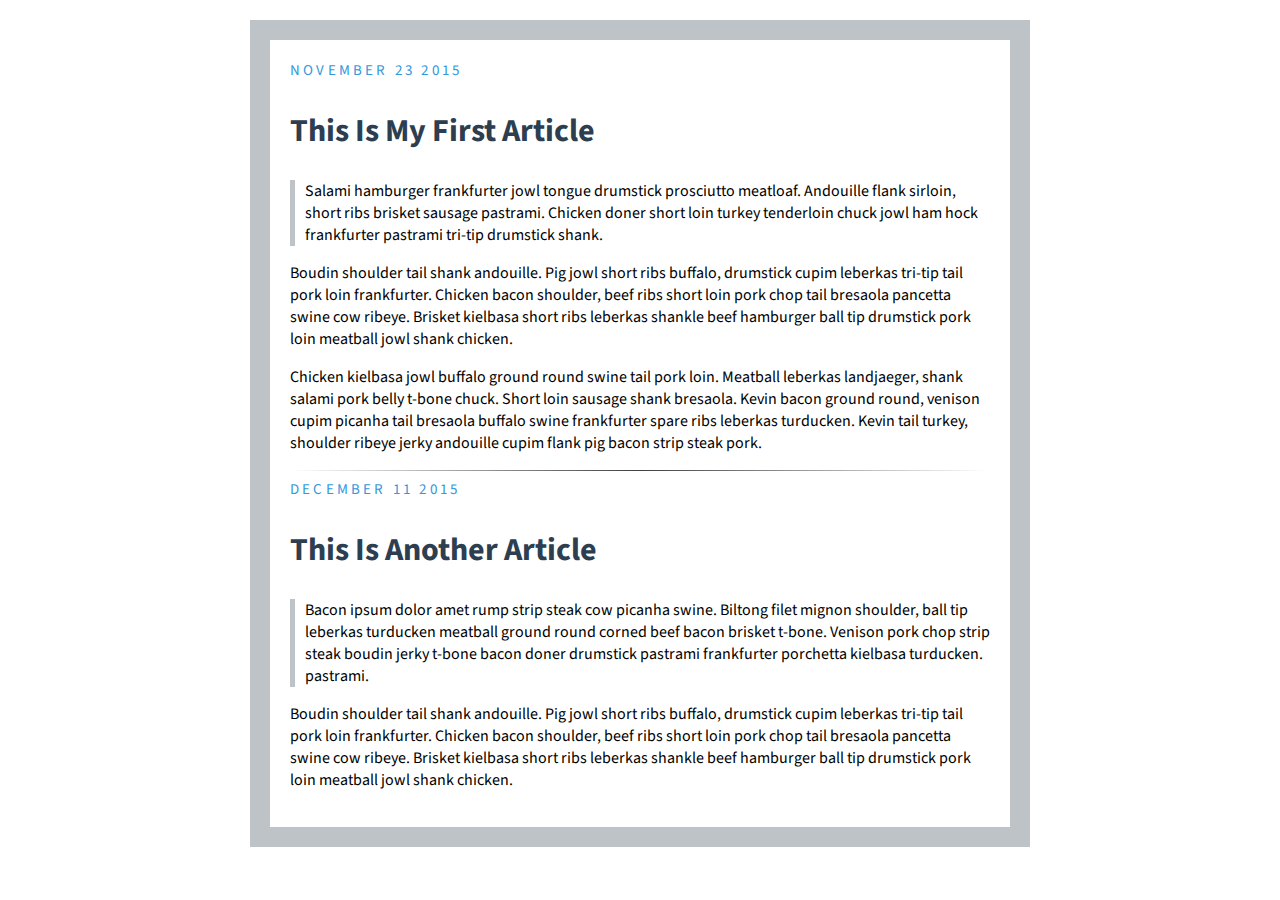
<file: resume_page/minimalistblog.html>
<!DOCTYPE html>
<html>
<head>
	<title>Article</title>
	<link rel="stylesheet" type="text/css" href="blogstyle.css">
	<link href="https://fonts.googleapis.com/css?family=Source+Sans+Pro:400,700" rel="stylesheet">
</head>
<body>

<div class="post">
	<div class="date">november 23 2015</div>
	<h2>This Is My First Article</h2>
	<p class="quote">Salami hamburger frankfurter jowl tongue drumstick prosciutto meatloaf. Andouille flank sirloin, short ribs brisket sausage pastrami. Chicken doner short loin turkey tenderloin chuck jowl ham hock frankfurter pastrami tri-tip drumstick shank. 
	</p> 
	<p>Boudin shoulder tail shank andouille. Pig jowl short ribs buffalo, drumstick cupim leberkas tri-tip tail pork loin frankfurter. Chicken bacon shoulder, beef ribs short loin pork chop tail bresaola pancetta swine cow ribeye. Brisket kielbasa short ribs leberkas shankle beef hamburger ball tip drumstick pork loin meatball jowl shank chicken.
	</p> 
	<p>Chicken kielbasa jowl buffalo ground round swine tail pork loin. Meatball leberkas landjaeger, shank salami pork belly t-bone chuck. Short loin sausage shank bresaola. Kevin bacon ground round, venison cupim picanha tail bresaola buffalo swine frankfurter spare ribs leberkas turducken. Kevin tail turkey, shoulder ribeye jerky andouille cupim flank pig bacon strip steak pork. 
	</p>

</div>
<hr>
<div class="post">
	<div class="date">december 11 2015</div>
	<h2>This Is Another Article</h2>

	<p class="quote">Bacon ipsum dolor amet rump strip steak cow picanha swine. Biltong filet mignon shoulder, ball tip leberkas turducken meatball ground round corned beef bacon brisket t-bone. Venison pork chop strip steak boudin jerky t-bone bacon doner drumstick pastrami frankfurter porchetta kielbasa turducken. pastrami.</p>
	<p>Boudin shoulder tail shank andouille. Pig jowl short ribs buffalo, drumstick cupim leberkas tri-tip tail pork loin frankfurter. Chicken bacon shoulder, beef ribs short loin pork chop tail bresaola pancetta swine cow ribeye. Brisket kielbasa short ribs leberkas shankle beef hamburger ball tip drumstick pork loin meatball jowl shank chicken.
	</p> 
</div>
</body>
</html>
</file>
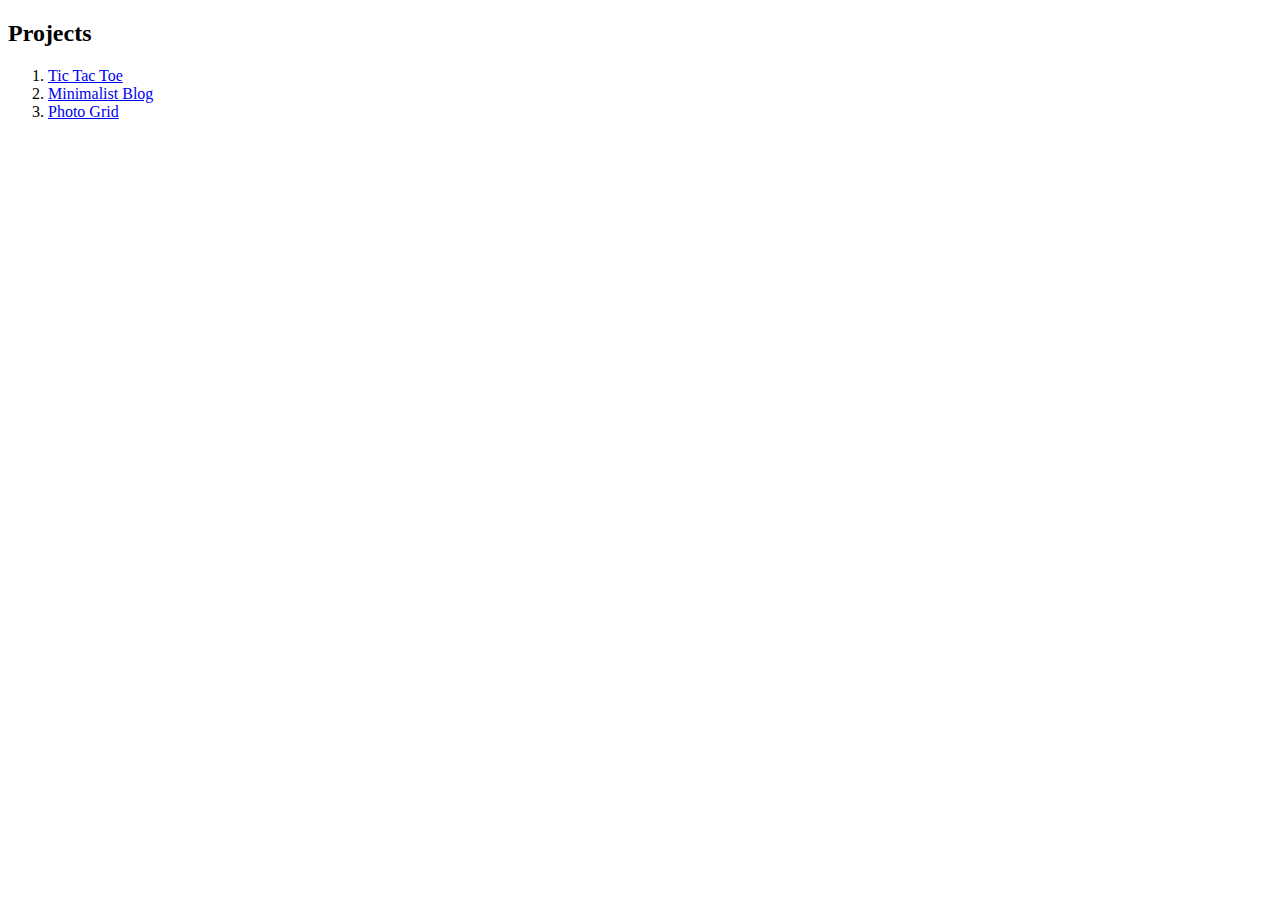
<file: resume_page/projects.html>
<!DOCTYPE html>
<html>
<head>
	<title></title>
</head>
<body>
<h2>Projects</h2>
<ol>
	<li><a href="tictactoe.html">Tic Tac Toe</a></li>
	<li><a href="minimalistblog.html">Minimalist Blog</a></li>
	<li><a href="photoGrid.html">Photo Grid</a>
</ol>
</body>
</html>
</file>
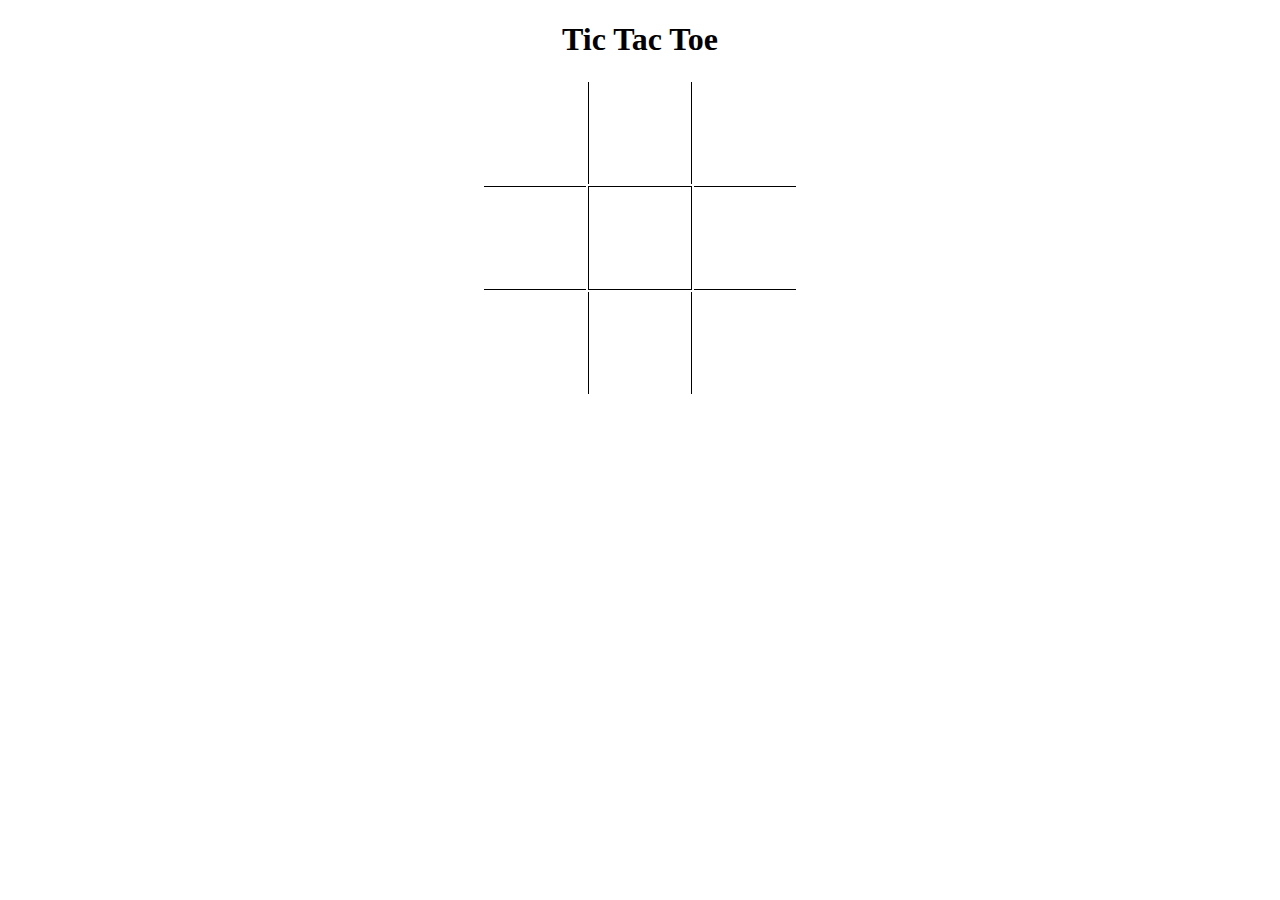
<file: resume_page/tictactoe.html>
<!DOCTYPE html>
<html>
<head>
	<title>TIC TAC TOE</title>
	<style type="text/css">

	table {
		margin: auto;
	}
	h1 {
		text-align: center;
	}

	td {
		width: 100px;
		height: 100px;
	}

	.vertical {
		border-left: 1px solid black;
		border-right: 1px solid black;
	}
	
	.horizontal {
		border-top: 1px solid black;
		border-bottom: 1px solid black;

	}

	</style>
</head>
<body>
	<h1>Tic Tac Toe</h1>
<table>
	<tr>
		<td></td>
		<td class="vertical"></td>
		<td></td>
	</tr>

	<tr>
		<td class="horizontal"></td>
		<td class="vertical horizontal"></td> 
		<td class="horizontal"></td>
	</tr>
	<tr>
		<td></td>
		<td class="vertical"></td>
		<td></td>
	</tr>
</table>
</tr>
</body>
</html>
</file>
<file: resume_page/blogstyle.css>
body {
	border: 20px solid #bdc3c7; 
	padding: 20px; 
	margin: 20px auto;
	max-width: 700px;
	width: 80%;
	font-family: Source Sans Pro;
}
.date {
	color: #3498db;
	font-size: 15px;
	text-transform: uppercase;
	letter-spacing: 0.2rem;
}
.quote {
	border-left: 5px solid #bdc3c7;
	padding-left: 10px;
}
h2 {
	color: #2c3e50;
	font-size: 2.0rem;
	
}
hr	{
    border: 0;
    height: 1px;
    background-image: linear-gradient(to right, rgba(0, 0, 0, 0), rgba(0, 0, 0, 0.75), rgba(0, 0, 0, 0));
}
.post {
	margin-bottom: 2px;
}
</file>
